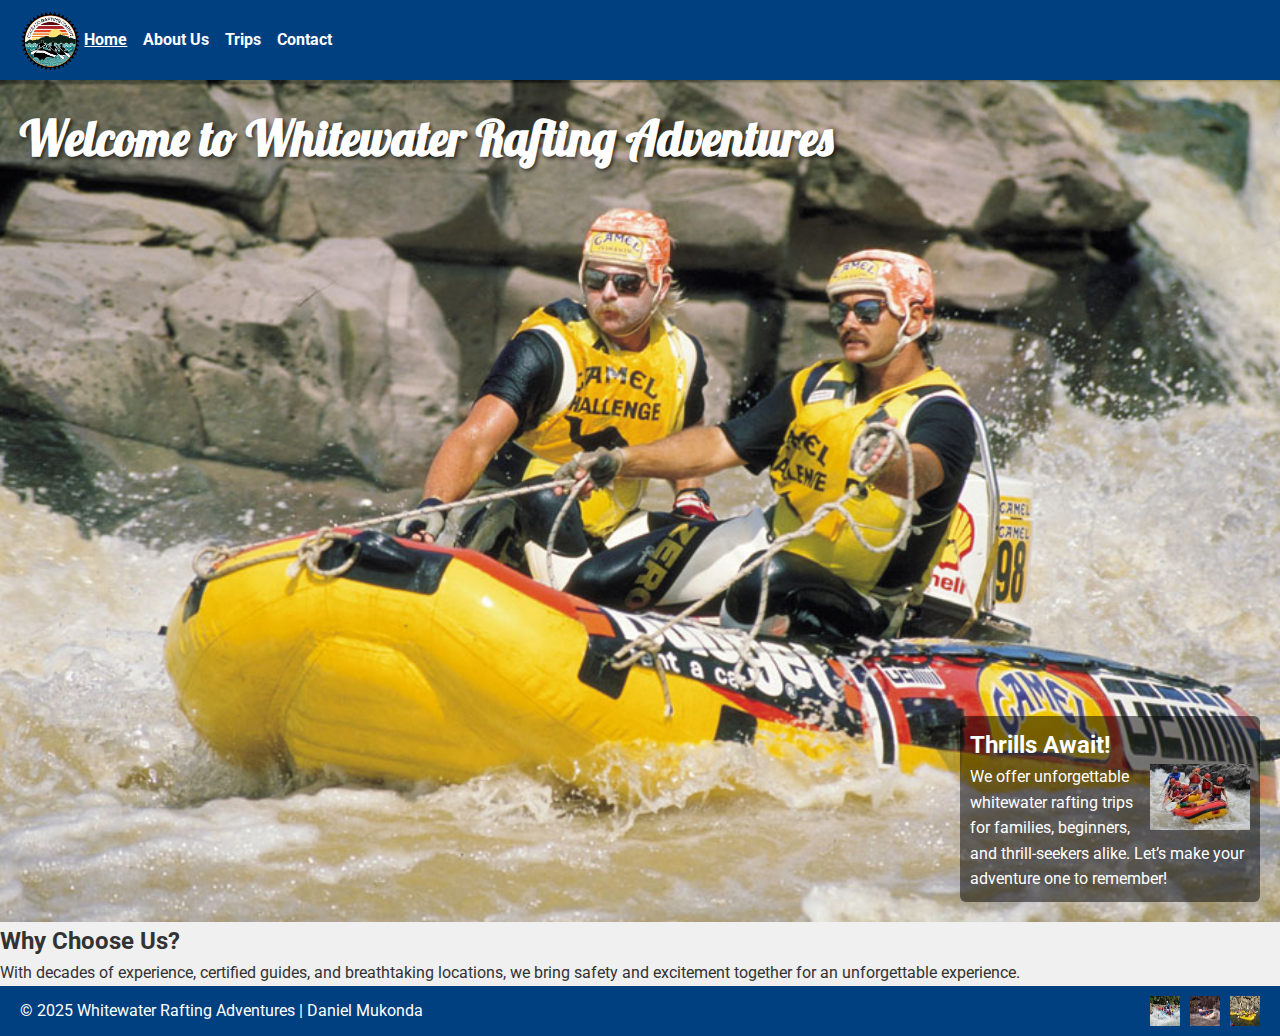
<file: index.html>
<!DOCTYPE html>
<html lang="en">

<head>
  <meta charset="UTF-8">
  <meta name="viewport" content="width=device-width, initial-scale=1.0">
  <meta name="description" content="Whitewater Rafting Adventures - Home">
  <meta name="author" content="Daniel Mukonda">
  <title>Home | Whitewater Rafting Adventures</title>
  <link rel="stylesheet" href="styles/rafting.css">
  <link href="https://fonts.googleapis.com/css2?family=Roboto:wght@400;700&family=Lobster&display=swap"
    rel="stylesheet">
</head>

<body>
  <header>
    <img src="images/logo.png" alt="Whitewater Rafting Logo" class="logo">
    <nav>
      <ul>
        <li><a href="index.html" class="active">Home</a></li>
        <li><a href="about.html">About Us</a></li>
        <li><a href="trips.html">Trips</a></li>
        <li><a href="contact.html">Contact</a></li>
      </ul>
    </nav>
  </header>

  <main>
    <!-- Hero Section -->
    <section class="hero">
      <img src="images/hero.jpg" alt="Rafting Adventure" class="hero-img">
      <h1>Welcome to Whitewater Rafting Adventures</h1>
      <article>
        <h2>Thrills Await!</h2>
        <img src="images/guide.jpg" alt="Guide">
        <p>We offer unforgettable whitewater rafting trips for families, beginners, and thrill-seekers alike.
          Let’s make your adventure one to remember!</p>
      </article>
    </section>

    <!-- Highlights Section -->
    <section class="highlights">
      <h2>Why Choose Us?</h2>
      <p>With decades of experience, certified guides, and breathtaking locations, we bring safety and excitement
        together for an unforgettable experience.</p>
    </section>
  </main>

  <footer>
    <p>&copy; 2025 Whitewater Rafting Adventures | Daniel Mukonda</p>
    <div class="social">
      <a href="https://facebook.com"><img src="images/facebook.png" alt="Facebook"></a>
      <a href="https://twitter.com"><img src="images/twitter.png" alt="Twitter"></a>
      <a href="https://instagram.com"><img src="images/instagram.png" alt="Instagram"></a>
    </div>
  </footer>
</file>
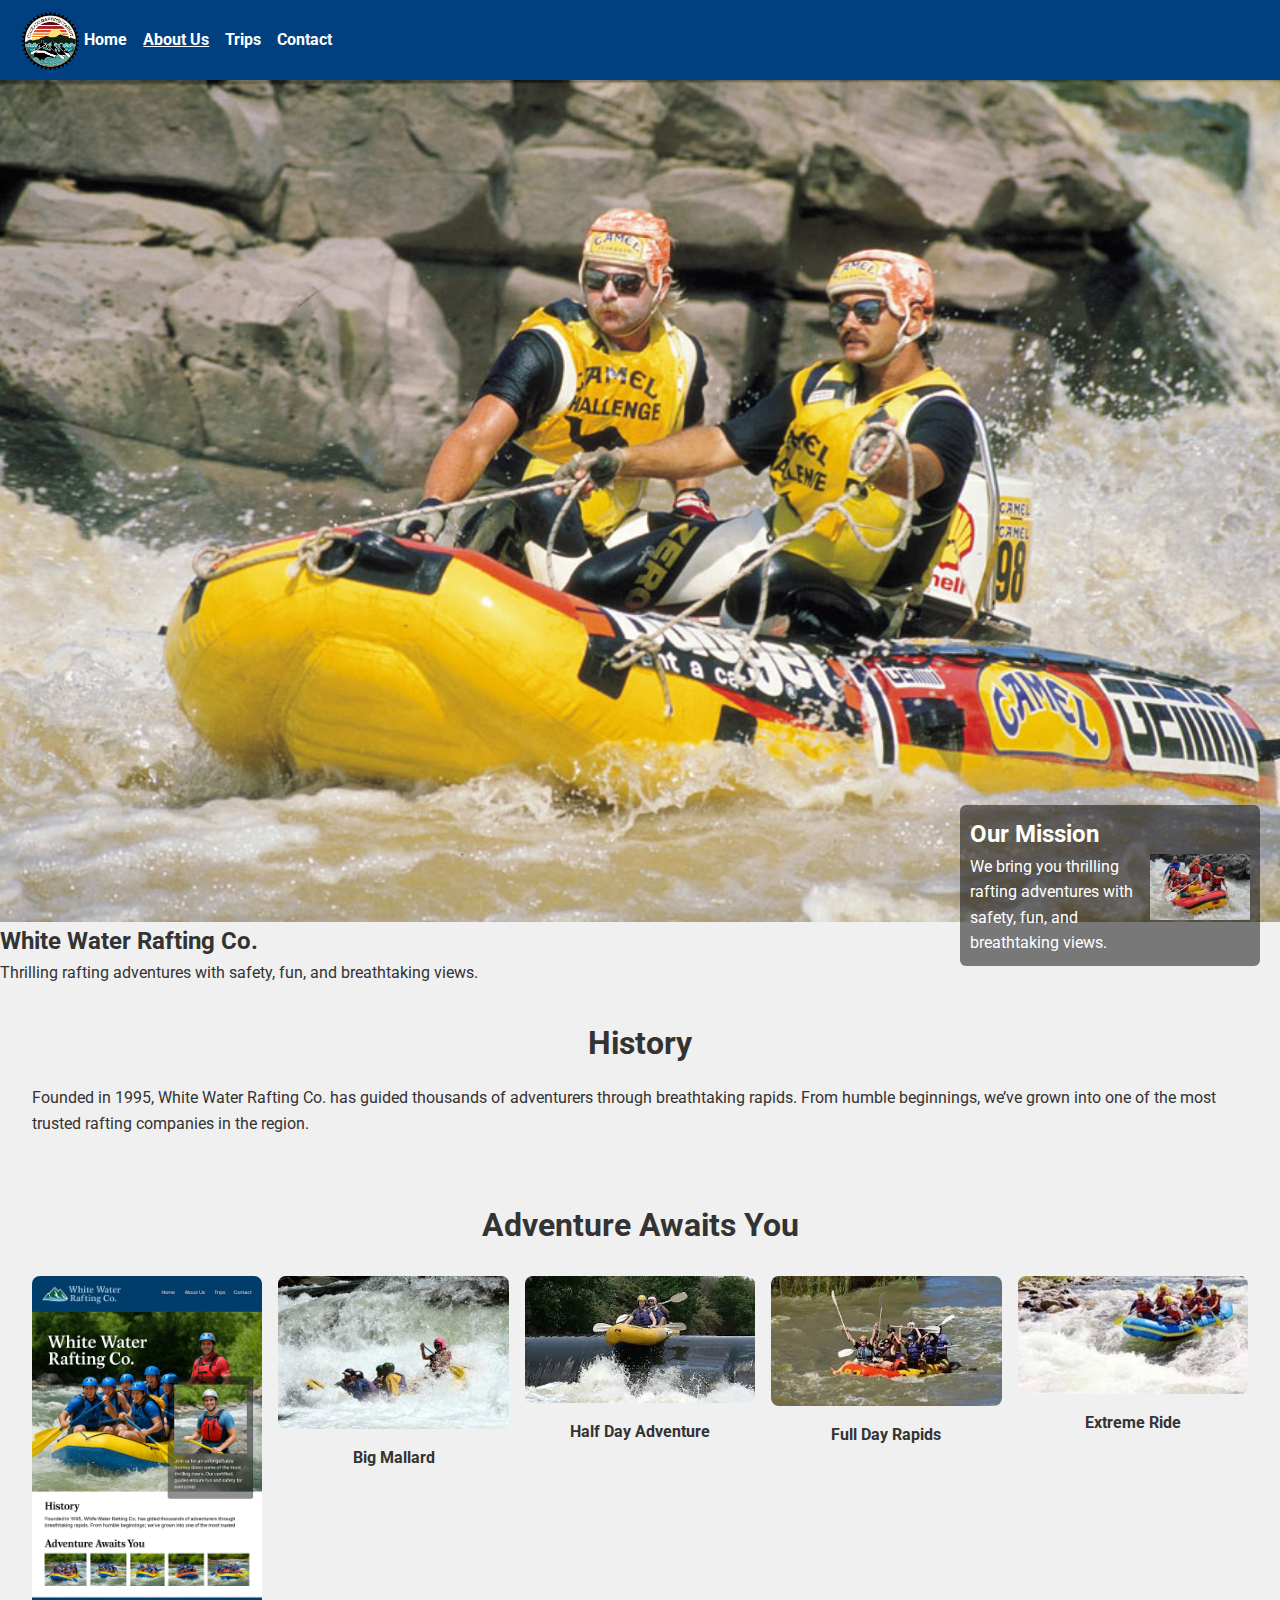
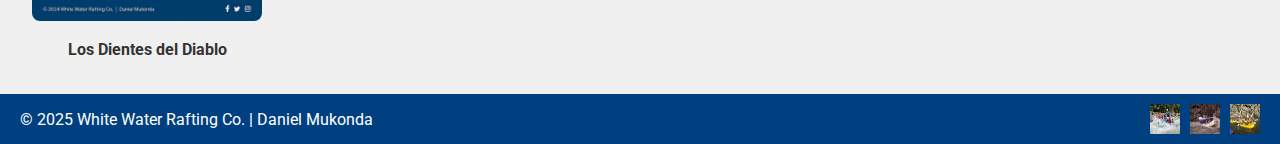
<file: about.html>
<!DOCTYPE html>
<html lang="en">

<head>
  <meta charset="UTF-8">
  <meta name="viewport" content="width=device-width, initial-scale=1.0">
  <meta name="description" content="About White Water Rafting Co. - our mission, history, and adventures.">
  <meta name="author" content="Daniel Mukonda">
  <title>About Us | White Water Rafting Co.</title>
  <link rel="stylesheet" href="styles/rafting.css">
  <link rel="preconnect" href="https://fonts.googleapis.com">
  <link rel="preconnect" href="https://fonts.gstatic.com" crossorigin>
  <link href="https://fonts.googleapis.com/css2?family=Roboto:wght@400;700&family=Lobster&display=swap"
    rel="stylesheet">
</head>

<body>
  <header>
    <img src="images/logo.png" alt="White Water Rafting Logo" class="logo">
    <nav>
      <ul>
        <li><a href="index.html">Home</a></li>
        <li><a href="about.html" class="active">About Us</a></li>
        <li><a href="trips.html">Trips</a></li>
        <li><a href="contact.html">Contact</a></li>
      </ul>
    </nav>
  </header>

  <main>
    <!-- ✅ HERO -->
    <div class="hero">
      <img src="images/hero.jpg" alt="Rafting Adventure" class="hero-img">
      <h2>White Water Rafting Co.</h2>
      <p>Thrilling rafting adventures with safety, fun, and breathtaking views.</p>
      <article>
        <h2>Our Mission</h2>
        <img src="images/guide.jpg" alt="Happy Guide">
        <p>We bring you thrilling rafting adventures with safety, fun, and breathtaking views.</p>
      </article>
    </div>

    <!-- ✅ HISTORY -->
    <section class="history">
      <h2>History</h2>
      <p>
        Founded in 1995, White Water Rafting Co. has guided thousands of adventurers through breathtaking rapids.
        From humble beginnings, we’ve grown into one of the most trusted rafting companies in the region.
      </p>
    </section>

    <!-- ✅ ADVENTURES -->
    <section class="adventures">
      <h2>Adventure Awaits You</h2>
      <div class="adventure-gallery">
        <figure>
          <img src="images/adventure1.jpg" alt="Los Dientes del Diablo">
          <figcaption>Los Dientes del Diablo</figcaption>
        </figure>
        <figure>
          <img src="images/adventure2.jpg" alt="Big Mallard">
          <figcaption>Big Mallard</figcaption>
        </figure>
        <figure>
          <img src="images/adventure3.jpg" alt="Half Day Adventure">
          <figcaption>Half Day Adventure</figcaption>
        </figure>
        <figure>
          <img src="images/adventure4.jpg" alt="Full Day Rapids">
          <figcaption>Full Day Rapids</figcaption>
        </figure>
        <figure>
          <img src="images/adventure5.jpg" alt="Extreme Ride">
          <figcaption>Extreme Ride</figcaption>
        </figure>
      </div>
    </section>
  </main>

  <footer>
    <p>&copy; 2025 White Water Rafting Co. | Daniel Mukonda</p>
    <div class="social">
      <a href="https://facebook.com"><img src="images/facebook.png" alt="Facebook"></a>
      <a href="https://twitter.com"><img src="images/twitter.png" alt="Twitter"></a>
      <a href="https://instagram.com"><img src="images/instagram.png" alt="Instagram"></a>
    </div>
  </footer>
</body>

</html>
</file>
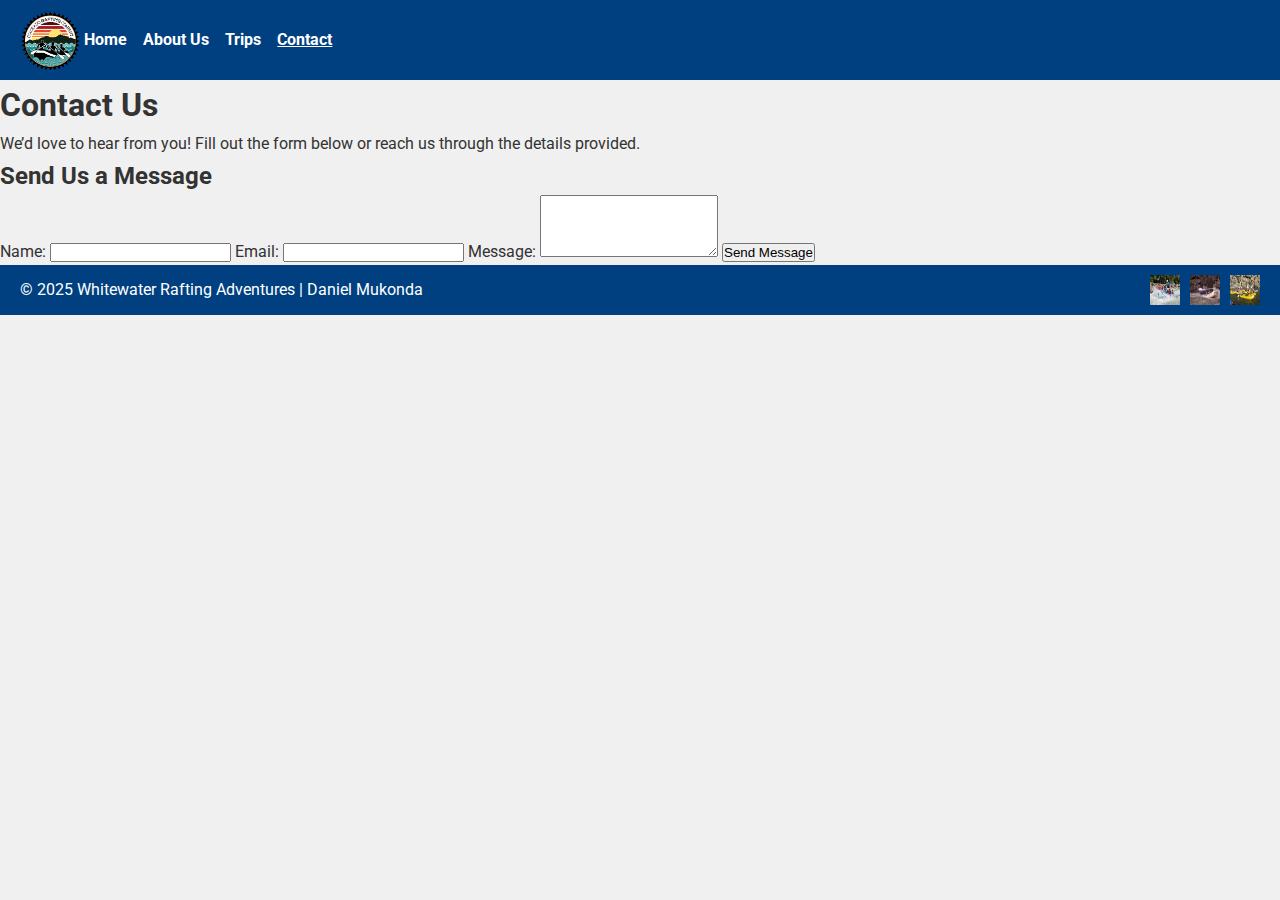
<file: contact.html>
<!DOCTYPE html>
<html lang="en">

<head>
  <meta charset="UTF-8">
  <meta name="viewport" content="width=device-width, initial-scale=1.0">
  <meta name="description" content="Contact Whitewater Rafting Adventures for questions or bookings.">
  <meta name="author" content="Daniel Mukonda">
  <title>Contact Us | Whitewater Rafting Adventures</title>
  <link rel="stylesheet" href="styles/rafting.css">
  <link href="https://fonts.googleapis.com/css2?family=Roboto:wght@400;700&family=Lobster&display=swap"
    rel="stylesheet">
</head>

<body>
  <header>
    <img src="images/logo.png" alt="Whitewater Rafting Logo" class="logo">
    <nav>
      <ul>
        <li><a href="index.html">Home</a></li>
        <li><a href="about.html">About Us</a></li>
        <li><a href="trips.html">Trips</a></li>
        <li><a href="contact.html" class="active">Contact</a></li>
      </ul>
    </nav>
  </header>

  <main>
    <!-- Page Intro -->
    <section class="page-header">
      <h1>Contact Us</h1>
      <p>We’d love to hear from you! Fill out the form below or reach us through the details provided.</p>
    </section>

    <!-- Contact Form Section with heading -->
    <section class="contact-form">
      <h2>Send Us a Message</h2>
      <form>
        <label for="name">Name:</label>
        <input type="text" id="name" name="name" required>

        <label for="email">Email:</label>
        <input type="email" id="email" name="email" required>

        <label for="message">Message:</label>
        <textarea id="message" name="message" rows="4"></textarea>

        <button type="submit">Send Message</button>
      </form>
    </section>
  </main>

  <footer>
    <p>© 2025 Whitewater Rafting Adventures | Daniel Mukonda</p>
    <div class="social">
      <a href="https://facebook.com"><img src="images/facebook.png" alt="Facebook"></a>
      <a href="https://twitter.com"><img src="images/twitter.png" alt="Twitter"></a>
      <a href="https://instagram.com"><img src="images/instagram.png" alt="Instagram"></a>
    </div>
  </footer>
</body>

</html>
</file>
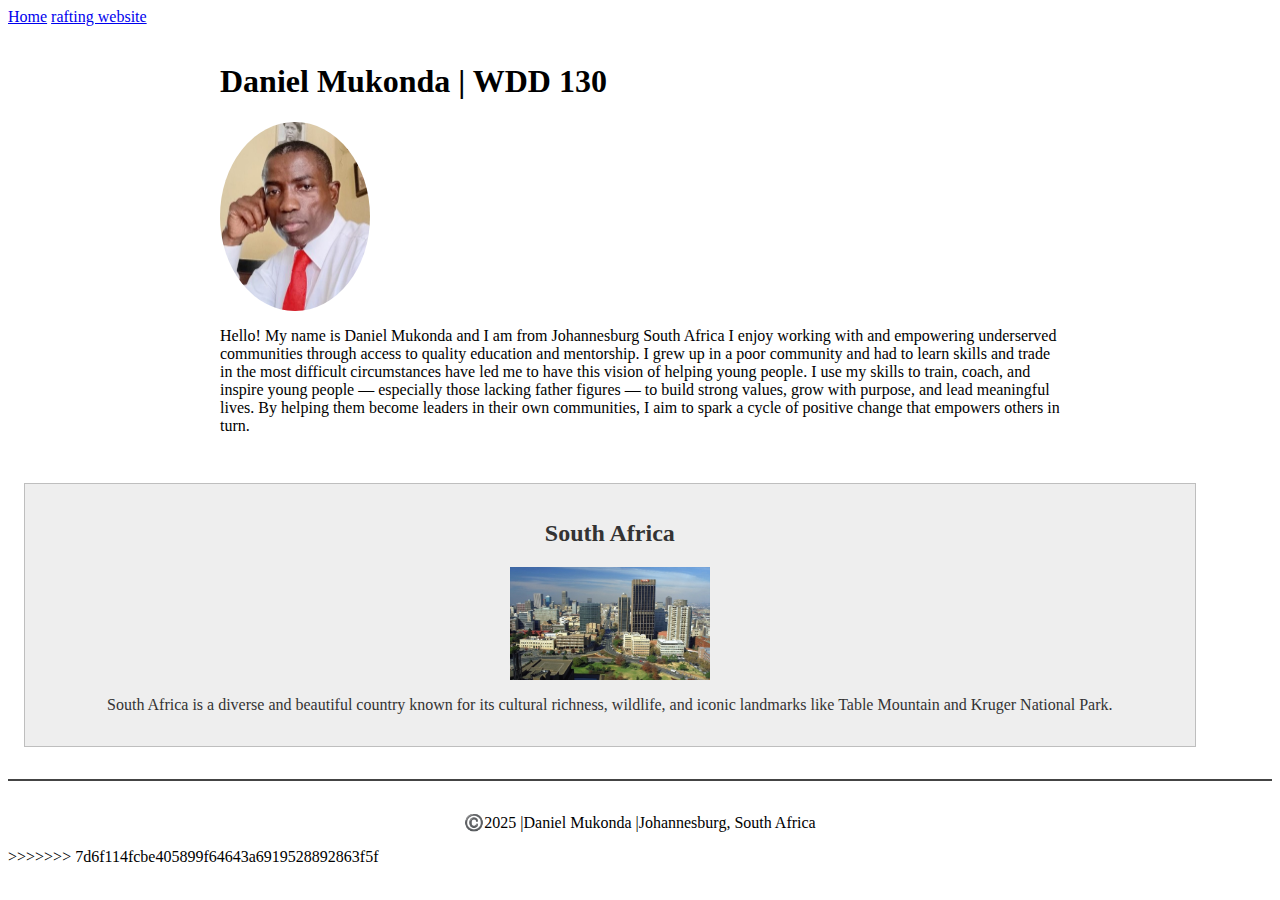
<file: index_remote.html>
<html lang="en-us">

<head>
    <meta charset="utf-8">
    <meta name="viewport" content="width=device-width, initial-scale=1.0">
    <title>Daniel Mukonda | WDD 130</title>
    <meta name="description" content="Daniel Mukonda's homepage for WDD130, showcasing HTML and CSS skills.">
    <meta name="author" content="Daniel Mukonda">
    <link rel="stylesheet" href="styles.css">
</head>

<body>
    <header>
        <nav>
            <a href="#">Home</a>
            <a href="wwr/">rafting website</a>
        </nav>
    </header>
    <main>
        <h1>Daniel Mukonda | WDD 130</h1>
        <img src="images/Profile.jpg" alt="Hello, my name is Daniel Mukonda" width="200">
        <p>Hello! My name is Daniel Mukonda and I am from Johannesburg South Africa I enjoy working with and empowering
            underserved
            communities through access to quality education and mentorship. I grew up in a poor community and had to
            learn
            skills and
            trade in the most difficult circumstances have led me to have this vision of helping young people.
            I use my skills to train, coach, and inspire young people — especially those lacking father figures —
            to build strong values, grow with purpose, and lead meaningful lives. By helping them become leaders in
            their own
            communities,
            I aim to spark a cycle of positive change that empowers others in turn.</p>
    </main>
    <aside>
        <h2>South Africa</h2>
        <img src="images/south-africa.jpg" alt="South African landscape">
        <p>South Africa is a diverse and beautiful country known for its cultural richness, wildlife, and iconic
            landmarks
            like Table Mountain and Kruger National Park.</p>
    </aside>

    <footer>
        <p>©️2025 |Daniel Mukonda |Johannesburg, South Africa</p>
    </footer>
    >>>>>>> 7d6f114fcbe405899f64643a6919528892863f5f
</body>

</html>
</file>
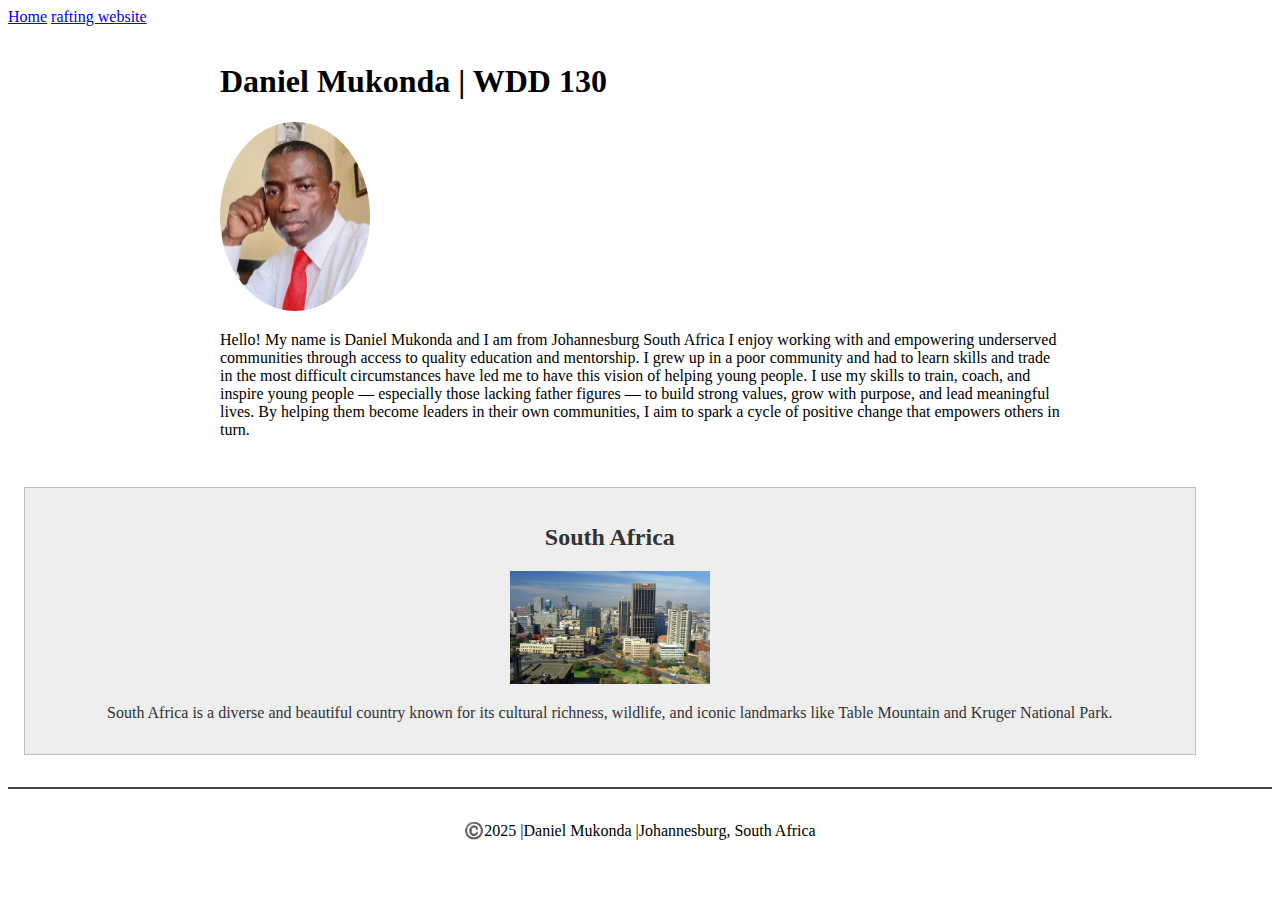
<file: old-index.html>
<!DOCTYPE html>
<html lang="en-us">

<head>
  <meta charset="utf-8">
  <meta name="viewport" content="width=device-width, initial-scale=1.0">
  <title>Daniel Mukonda | WDD 130</title>
  <meta name="description" content="Daniel Mukonda's homepage for WDD130, showcasing HTML and CSS skills.">
  <meta name="author" content="Daniel Mukonda">
  <link rel="stylesheet" href="styles.css">
</head>

<body>
  <header>
    <nav>
      <a href="#">Home</a>
      <a href="wwr/">rafting website</a>
    </nav>
  </header>
  <main>
    <h1>Daniel Mukonda | WDD 130</h1>
    <img src="images/Profile.jpg" alt="Hello, my name is Daniel Mukonda" width="200">
    <p>Hello! My name is Daniel Mukonda and I am from Johannesburg South Africa I enjoy working with and empowering
      underserved
      communities through access to quality education and mentorship. I grew up in a poor community and had to learn
      skills and
      trade in the most difficult circumstances have led me to have this vision of helping young people.
      I use my skills to train, coach, and inspire young people — especially those lacking father figures —
      to build strong values, grow with purpose, and lead meaningful lives. By helping them become leaders in their own
      communities,
      I aim to spark a cycle of positive change that empowers others in turn.</p>
  </main>
  <aside>
    <h2>South Africa</h2>
    <img src="images/south-africa.jpg" alt="South African landscape">
    <p>South Africa is a diverse and beautiful country known for its cultural richness, wildlife, and iconic landmarks
      like Table Mountain and Kruger National Park.</p>
  </aside>

  <footer>
    <p>©️2025 |Daniel Mukonda |Johannesburg, South Africa</p>
  </footer>
</body>

</html>
</file>
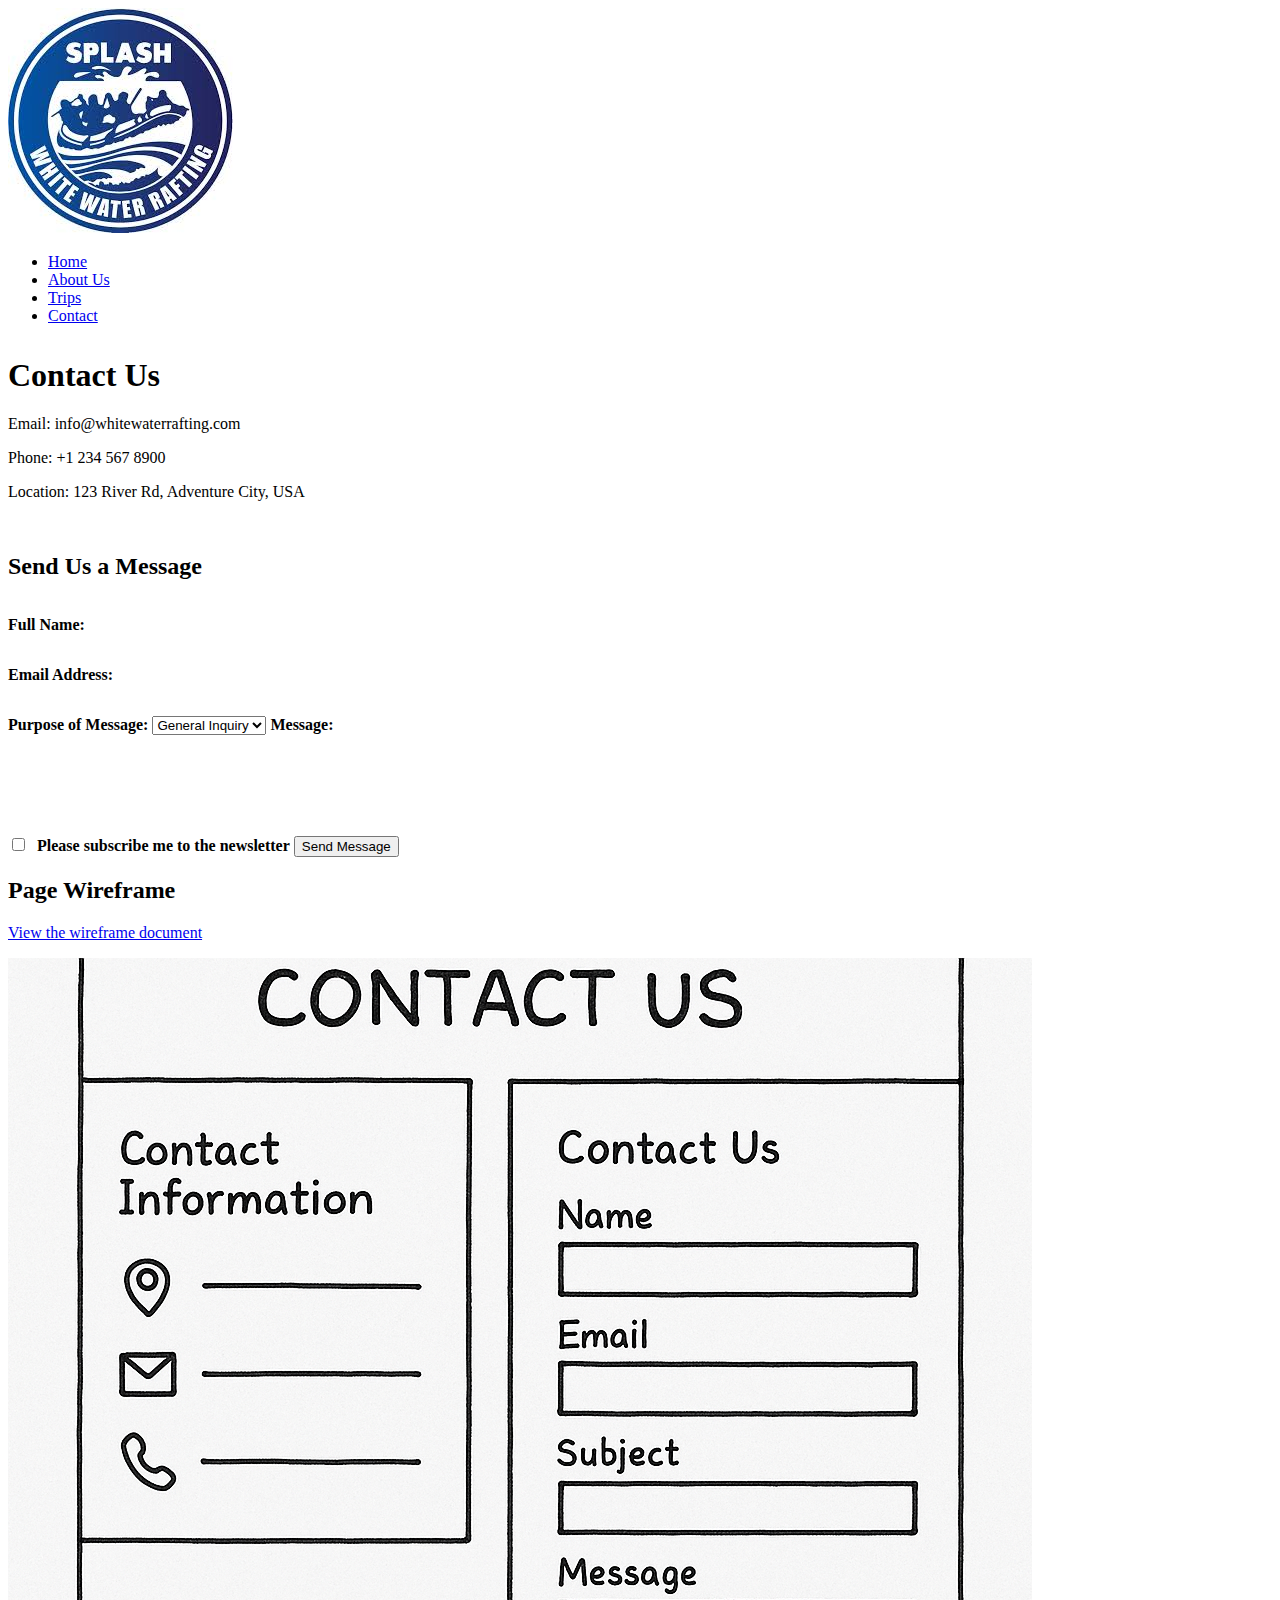
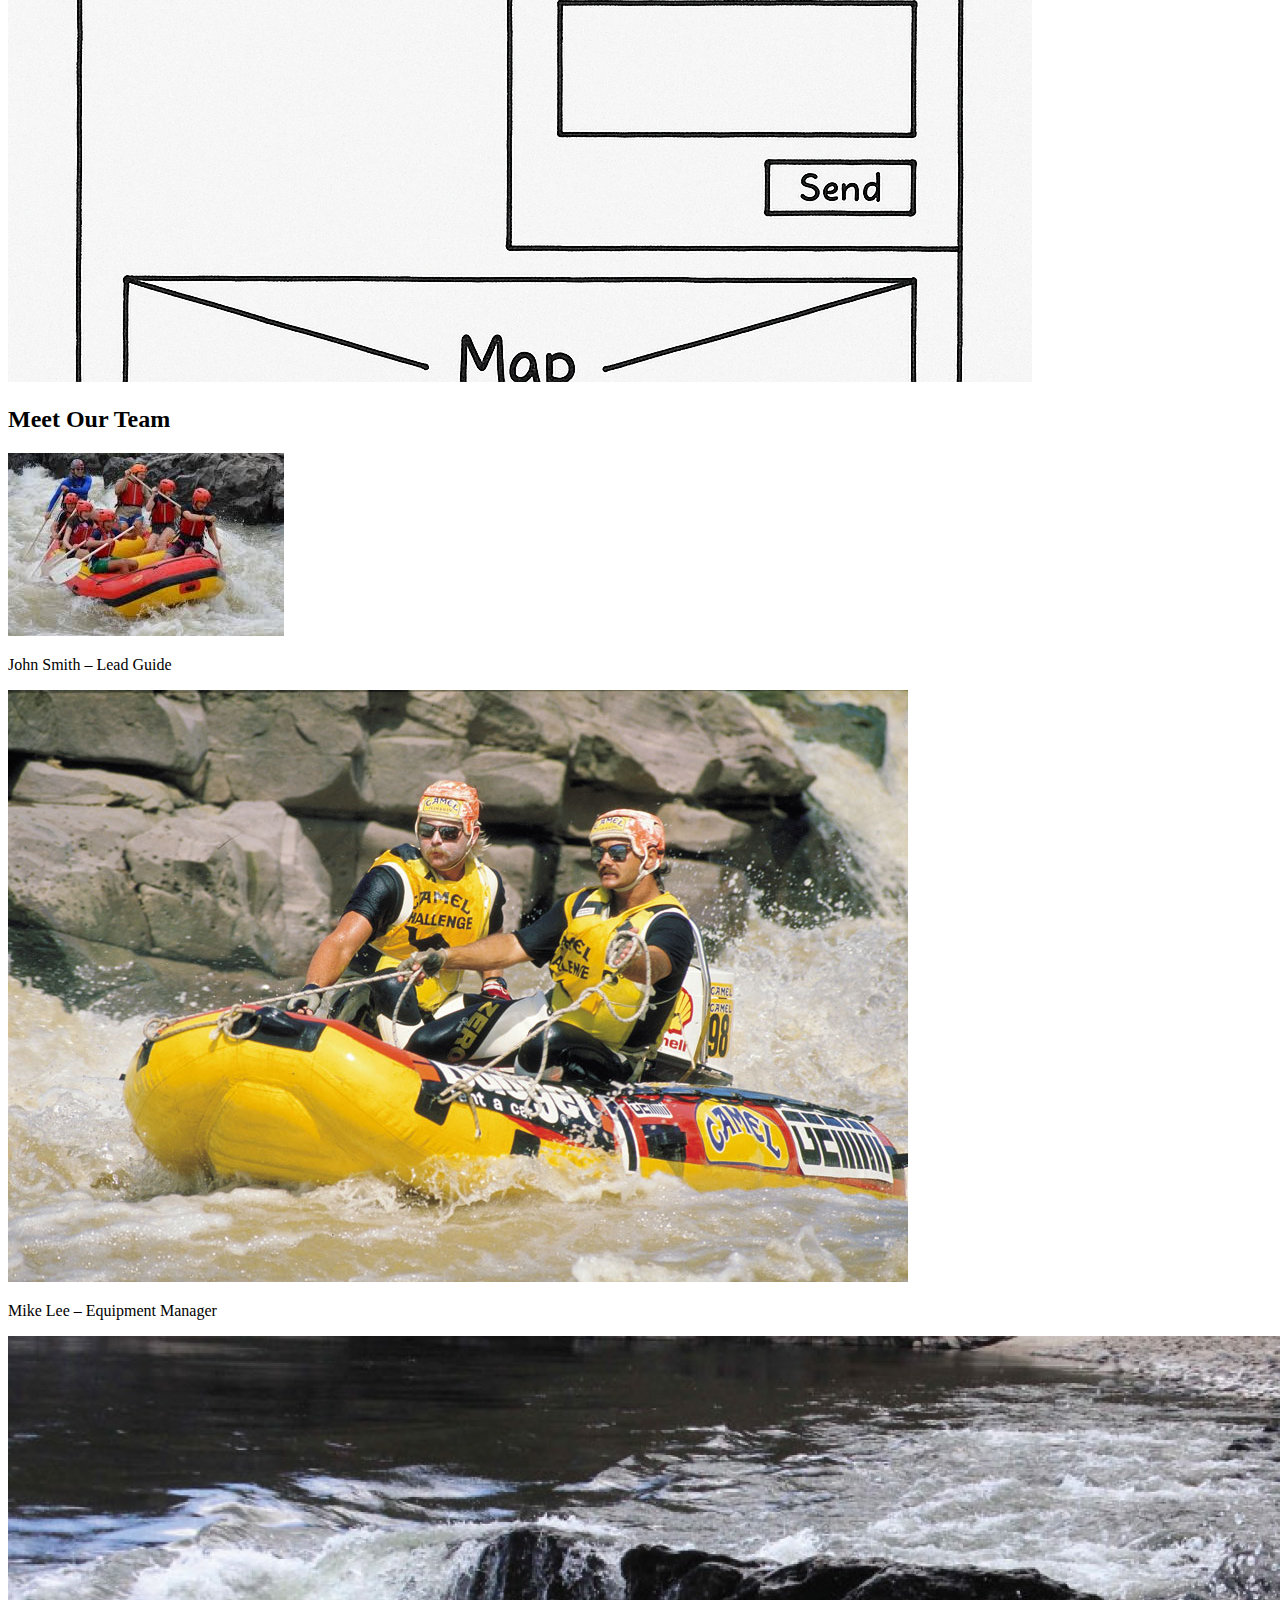
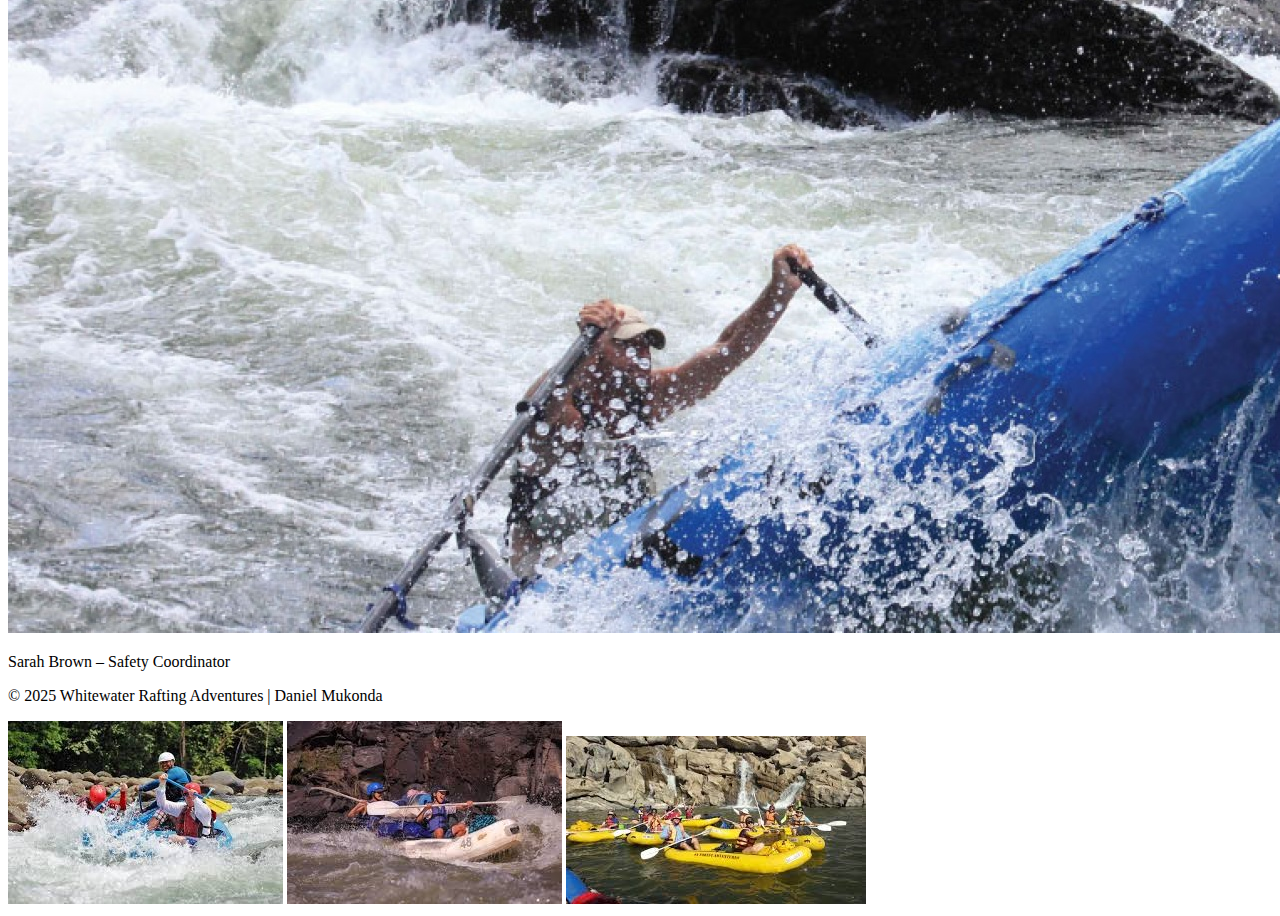
<file: wwr/contact.html>
<!DOCTYPE html>
<html lang="en">

<head>
  <meta charset="UTF-8">
  <meta name="viewport" content="width=device-width, initial-scale=1.0">
  <meta name="description" content="Contact Whitewater Rafting Adventures">
  <meta name="author" content="Daniel Mukonda">
  <title>Contact Us | Whitewater Rafting Adventures</title>
  <link rel="stylesheet" href="styles.css">
  <link rel="preconnect" href="https://fonts.googleapis.com">
  <link rel="preconnect" href="https://fonts.gstatic.com" crossorigin>
  <link href="https://fonts.googleapis.com/css2?family=Roboto:wght@400;700&family=Lobster&display=swap"
    rel="stylesheet">
</head>

<body>

  <header>
    <img src="images/logo.png" alt="Whitewater Rafting Adventures logo" class="logo">
    <nav>
      <ul>
        <li><a href="index.html">Home</a></li>
        <li><a href="about.html">About Us</a></li>
        <li><a href="trips.html">Trips</a></li>
        <li><a href="contact.html" class="active">Contact</a></li>
      </ul>
    </nav>
  </header>

  <main>
    <section class="contact-info">
      <h1>Contact Us</h1>
      <p>Email: info@whitewaterrafting.com</p>
      <p>Phone: +1 234 567 8900</p>
      <p>Location: 123 River Rd, Adventure City, USA</p>
    </section>

    <section class="contact-form">
      <h2>Send Us a Message</h2>
      <form>
        <label for="name">Full Name:</label>
        <input type="text" id="name" name="name" required>

        <label for="email">Email Address:</label>
        <input type="email" id="email" name="email" required>

        <label for="purpose">Purpose of Message:</label>
        <select id="purpose" name="purpose">
          <option value="general">General Inquiry</option>
          <option value="reservation">Reservation</option>
          <option value="feedback">Feedback</option>
        </select>

        <label for="message">Message:</label>
        <textarea id="message" name="message" rows="5" required></textarea>

        <label><input type="checkbox" name="subscribe"> Please subscribe me to the newsletter</label>

        <button type="submit">Send Message</button>
      </form>
    </section>

    <section class="wireframe">
      <h2>Page Wireframe</h2>
      <p><a href="images/contact-wireframe.png" target="_blank">View the wireframe document</a></p>
      <img src="images/contact-wireframe.png" alt="Contact Page Wireframe" style="max-width: 100%">
    </section>

    <section class="employees">
      <h2>Meet Our Team</h2>
      <div class="employee-grid">
        <div class="employee">
          <img src="images/guide.jpg" alt="Guide John Smith">
          <p>John Smith – Lead Guide</p>
        </div>
        <div class="employee">
          <img src="images/hero.jpg" alt="Guide Mike Lee">
          <p>Mike Lee – Equipment Manager</p>
        </div>
        <div class="employee">
          <img src="images/employee3.jpg" alt="Guide Sarah Brown">
          <p>Sarah Brown – Safety Coordinator</p>
        </div>
      </div>
    </section>
  </main>

  <footer>
    <p>&copy; 2025 Whitewater Rafting Adventures | Daniel Mukonda</p>
    <div class="social">
      <a href="https://facebook.com"><img src="images/facebook.png" alt="Facebook logo"></a>
      <a href="https://twitter.com"><img src="images/twitter.png" alt="Twitter logo"></a>
      <a href="https://instagram.com"><img src="images/instagram.png" alt="Instagram logo"></a>
    </div>
  </footer>

</body>

</html>
</file>
<file: styles/rafting.css>
:root {
    --primary-color: #004080;
    --secondary-color: #0080ff;
    --accent1-color: #ffffff;
    --accent2-color: #f0f0f0;
}

* {
    box-sizing: border-box;
    margin: 0;
    padding: 0;
}

body {
    font-family: 'Roboto', sans-serif;
    background-color: var(--accent2-color);
    line-height: 1.6;
    color: #333;
}

/* Header */
header {
    display: grid;
    grid-template-columns: auto 1fr auto;
    align-items: center;
    background-color: var(--primary-color);
    padding: 10px 20px;
}

header img {
    height: 60px;
}

/* Nav */
nav ul {
    display: flex;
    gap: 1rem;
    list-style: none;
}

nav a {
    color: white;
    text-decoration: none;
    font-weight: bold;
}

nav a.active,
nav a:hover {
    text-decoration: underline;
}

/* Hero */
.hero {
    position: relative;
    text-align: left;
}

.hero img.hero-img {
    width: 100%;
    height: auto;
    display: block;
}

.hero h1 {
    position: absolute;
    top: 20px;
    left: 20px;
    color: white;
    font-family: 'Lobster', cursive;
    font-size: 3rem;
    text-shadow: 2px 2px 4px rgba(0, 0, 0, 0.7);
}

.hero article {
    position: absolute;
    bottom: 20px;
    right: 20px;
    max-width: 300px;
    background: rgba(0, 0, 0, 0.5);
    color: white;
    padding: 10px;
    border-radius: 6px;
}

.hero article img {
    float: right;
    width: 100px;
    margin-left: 10px;
}

/* History section */
.history {
    padding: 2rem;
    background-color: var(--accent2-color);
}

.history h2 {
    font-size: 2rem;
    margin-bottom: 1rem;
    text-align: center;
}

/* Adventure gallery */
.adventures {
    padding: 2rem;
}

.adventures h2 {
    text-align: center;
    font-size: 2rem;
    margin-bottom: 1.5rem;
}

.adventure-gallery {
    display: flex;
    justify-content: space-between;
    gap: 1rem;
    flex-wrap: wrap;
}

.adventure-gallery figure {
    flex: 1 1 calc(20% - 1rem);
    text-align: center;
}

.adventure-gallery img {
    width: 100%;
    border-radius: 8px;
}

.adventure-gallery figcaption {
    margin-top: 0.5rem;
    font-weight: bold;
    color: #333;
}

/* Footer */
footer {
    background-color: var(--primary-color);
    color: white;
    padding: 10px 20px;
    display: flex;
    justify-content: space-between;
    align-items: center;
}

footer p {
    margin: 0;
}

footer .social {
    display: flex;
    gap: 10px;
}

footer a {
    text-decoration: none;
}

footer img {
    width: 30px;
    height: 30px;
    vertical-align: middle;
}

/* Responsive */
@media (max-width: 800px) {
    header {
        grid-template-columns: auto 1fr;
        grid-template-rows: auto auto;
        text-align: center;
    }

    nav ul {
        justify-content: center;
        flex-wrap: wrap;
        margin-top: 0.5rem;
    }

    .adventure-gallery figure {
        flex: 1 1 calc(45% - 1rem);
    }
}

@media (max-width: 500px) {
    .adventure-gallery figure {
        flex: 1 1 100%;
    }
}
</file>
<file: styles.css>
main {
    max-width: 840px;
    margin: auto;
    padding: 1rem;
}

aside {
    width: 90%;
    margin: 1rem;
    border: 1px solid rgba(0, 0, 0, 0.2);
    padding: 1rem;
    background-color: #eee;
    color: #333;
    text-align: center;
}

aside img {
    width: 200px;
    height: auto;
}

main img {
    width: 150px;
    height: auto;
    border-radius: 50%;
}

p {
    padding: 0;
}

footer {
    margin-top: 2rem;
    border-top: 2px solid #444;
    text-align: center;
    padding-top: 1rem;
}
</file>
<file: wwr/styles.css>
/* CONTACT PAGE STYLES */

/* Contact info layout */
.contact-info {
    margin: 2rem 0;
}

.map-container {
    margin-top: 1rem;
}

.map-container iframe {
    width: 100%;
    height: 300px;
    border: none;
    border-radius: 8px;
}

/* Team grid for employee profiles */
.team {
    margin: 2rem 0;
}

.team-grid {
    display: grid;
    grid-template-columns: repeat(auto-fit, minmax(150px, 1fr));
    gap: 1rem;
}

.team-grid img {
    width: 100%;
    border-radius: 8px;
}

.team-grid figcaption {
    text-align: center;
    margin-top: 0.5rem;
    font-size: 0.95rem;
}

/* Contact form styles */
.contact-form-section {
    margin: 2rem 0;
}

.contact-form {
    display: grid;
    gap: 1rem;
}

.contact-form label {
    font-weight: bold;
}

.contact-form input[type="text"],
.contact-form input[type="email"],
.contact-form textarea {
    width: 100%;
    padding: 0.5rem;
    border: 1px solid var(--accent1-color);
    border-radius: 4px;
    font-family: inherit;
}

.contact-form fieldset {
    border: 1px solid var(--accent1-color);
    padding: 0.5rem;
    border-radius: 4px;
}

.contact-form fieldset legend {
    font-weight: bold;
}

.contact-form input[type="radio"],
.contact-form input[type="checkbox"] {
    margin-right: 0.5rem;
}

.btn-submit {
    background-color: var(--secondary-color);
    color: white;
    padding: 0.75rem;
    border: none;
    border-radius: 4px;
    font-size: 1rem;
    cursor: pointer;
}

.btn-submit:hover {
    background-color: var(--accent2-color);
}

.wireframe-section {
    text-align: center;
    margin: 2rem auto;
    padding: 1.5rem;
    background-color: #f5f5f5;
    border-top: 2px solid #ccc;
    border-radius: 8px;
    max-width: 900px;
}

.wireframe-section h2 {
    font-size: 1.5rem;
    margin-bottom: 1rem;
    color: #333;
}

.wireframe-section img {
    max-width: 100%;
    height: auto;
    border: 1px solid #ddd;
    border-radius: 8px;
    box-shadow: 0 0 10px rgba(0, 0, 0, 0.1);
}
</file>
